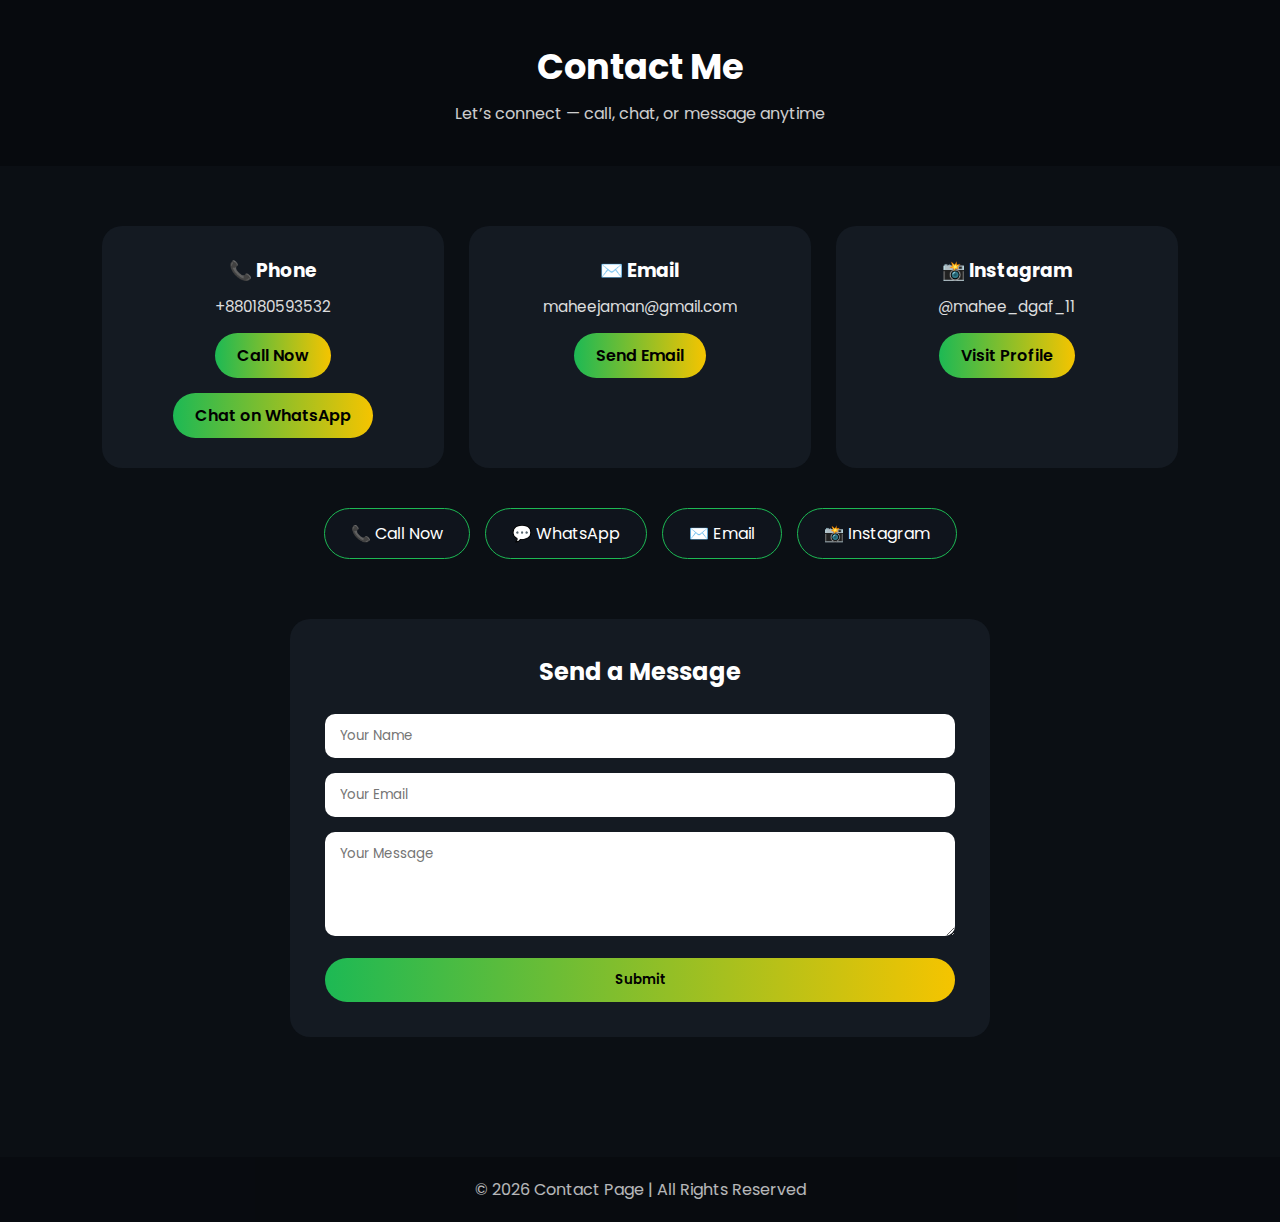
<file: contact.html>
<!DOCTYPE html>
<html lang="en">
<head>
<meta charset="UTF-8">
<meta name="viewport" content="width=device-width, initial-scale=1.0">
<title>Contact Me</title>

<!-- Google Font -->
<link href="https://fonts.googleapis.com/css2?family=Poppins:wght@300;400;600;700&display=swap" rel="stylesheet">

<style>
/* =====================
   GLOBAL STYLES
===================== */
*{
    margin:0;
    padding:0;
    box-sizing:border-box;
    font-family:'Poppins',sans-serif;
}
body{
    background:#0b0f14;
    color:#fff;
}
html{
    scroll-behavior:smooth;
}

/* =====================
   VARIABLES
===================== */
:root{
    --primary:#1db954;
    --secondary:#f5c400;
    --card:#141a22;
}

/* =====================
   HEADER
===================== */
header{
    text-align:center;
    padding:40px 20px;
    background:#070a0e;
}
header h1{
    font-size:2.2rem;
}
header p{
    opacity:.8;
    margin-top:8px;
}

/* =====================
   SECTIONS
===================== */
.section{
    padding:60px 8%;
}

/* =====================
   CONTACT CARDS
===================== */
.cards{
    display:grid;
    grid-template-columns:repeat(auto-fit,minmax(260px,1fr));
    gap:25px;
}
.card{
    background:var(--card);
    padding:30px;
    border-radius:20px;
    text-align:center;
    transition:.4s;
    animation:fadeUp .8s ease;
}
.card:hover{
    transform:translateY(-8px);
    box-shadow:0 0 25px rgba(29,185,84,.5);
}
.card h3{
    margin-bottom:10px;
}
.card p{
    font-size:.95rem;
    opacity:.85;
}
.card a{
    display:inline-block;
    margin-top:15px;
    text-decoration:none;
    padding:10px 22px;
    border-radius:25px;
    background:linear-gradient(90deg,var(--primary),var(--secondary));
    color:#000;
    font-weight:600;
    transition:.3s;
}
.card a:hover{
    box-shadow:0 0 15px rgba(245,196,0,.7);
}

/* =====================
   QUICK ACTIONS
===================== */
.quick-actions{
    display:flex;
    gap:15px;
    flex-wrap:wrap;
    justify-content:center;
    margin-top:40px;
}
.quick-actions a{
    text-decoration:none;
    padding:12px 26px;
    border-radius:30px;
    background:#0f141c;
    border:1px solid var(--primary);
    color:#fff;
    transition:.3s;
}
.quick-actions a:hover{
    background:var(--primary);
    color:#000;
    box-shadow:0 0 20px rgba(29,185,84,.6);
}

/* =====================
   CONTACT FORM
===================== */
.form-box{
    max-width:700px;
    margin:60px auto 0;
    background:var(--card);
    padding:35px;
    border-radius:20px;
    animation:fadeUp 1s ease;
}
.form-box h2{
    text-align:center;
    margin-bottom:25px;
}
.form-box input,
.form-box textarea{
    width:100%;
    padding:12px 15px;
    margin-bottom:15px;
    border:none;
    border-radius:10px;
    outline:none;
}
.form-box button{
    width:100%;
    padding:12px;
    border:none;
    border-radius:25px;
    background:linear-gradient(90deg,var(--primary),var(--secondary));
    font-weight:600;
    cursor:pointer;
    transition:.3s;
}
.form-box button:hover{
    box-shadow:0 0 20px rgba(29,185,84,.7);
}

/* =====================
   FOOTER
===================== */
footer{
    text-align:center;
    padding:20px;
    background:#070a0e;
    opacity:.7;
    margin-top:60px;
}

/* =====================
   ANIMATION
===================== */
@keyframes fadeUp{
    from{opacity:0; transform:translateY(30px);}
    to{opacity:1; transform:translateY(0);}
}

/* =====================
   RESPONSIVE
===================== */
@media(max-width:600px){
    header h1{font-size:1.8rem;}
}
</style>
</head>

<body>

<!-- ================= HEADER ================= -->
<header>
    <h1>Contact Me</h1>
    <p>Let’s connect — call, chat, or message anytime</p>
</header>

<!-- ================= CONTACT CARDS ================= -->
<section class="section">
    <div class="cards">

        <!-- PHONE CARD -->
        <div class="card">
            <h3>📞 Phone</h3>
            <p>+880180593532</p>
            <a href="tel:+880180593532">Call Now</a>
            <br>
            <a href="https://wa.me/880180593532" target="_blank">Chat on WhatsApp</a>
        </div>

        <!-- EMAIL CARD -->
        <div class="card">
            <h3>✉️ Email</h3>
            <p>maheejaman@gmail.com</p>
            <a href="mailto:maheejaman@gmail.com">Send Email</a>
        </div>

        <!-- INSTAGRAM CARD -->
        <div class="card">
            <h3>📸 Instagram</h3>
            <p>@mahee_dgaf_11</p>
            <a href="https://www.instagram.com/mahee_dgaf_11?igsh=bWdzbmU5MXhma2tu" target="_blank">
                Visit Profile
            </a>
        </div>

    </div>

    <!-- QUICK ACTIONS -->
    <div class="quick-actions">
        <a href="tel:+880180593532">📞 Call Now</a>
        <a href="https://wa.me/880180593532" target="_blank">💬 WhatsApp</a>
        <a href="mailto:maheejaman@gmail.com">✉️ Email</a>
        <a href="https://www.instagram.com/mahee_dgaf_11?igsh=bWdzbmU5MXhma2tu" target="_blank">
            📸 Instagram
        </a>
    </div>

    <!-- CONTACT FORM -->
    <div class="form-box">
        <h2>Send a Message</h2>
        <input type="text" placeholder="Your Name">
        <input type="email" placeholder="Your Email">
        <textarea rows="4" placeholder="Your Message"></textarea>
        <button onclick="submitForm()">Submit</button>
    </div>
</section>

<footer>
    © 2026 Contact Page | All Rights Reserved
</footer>

<script>
function submitForm(){
    alert("Message submitted! (Demo only)");
}
</script>

</body>
</html>
</file>
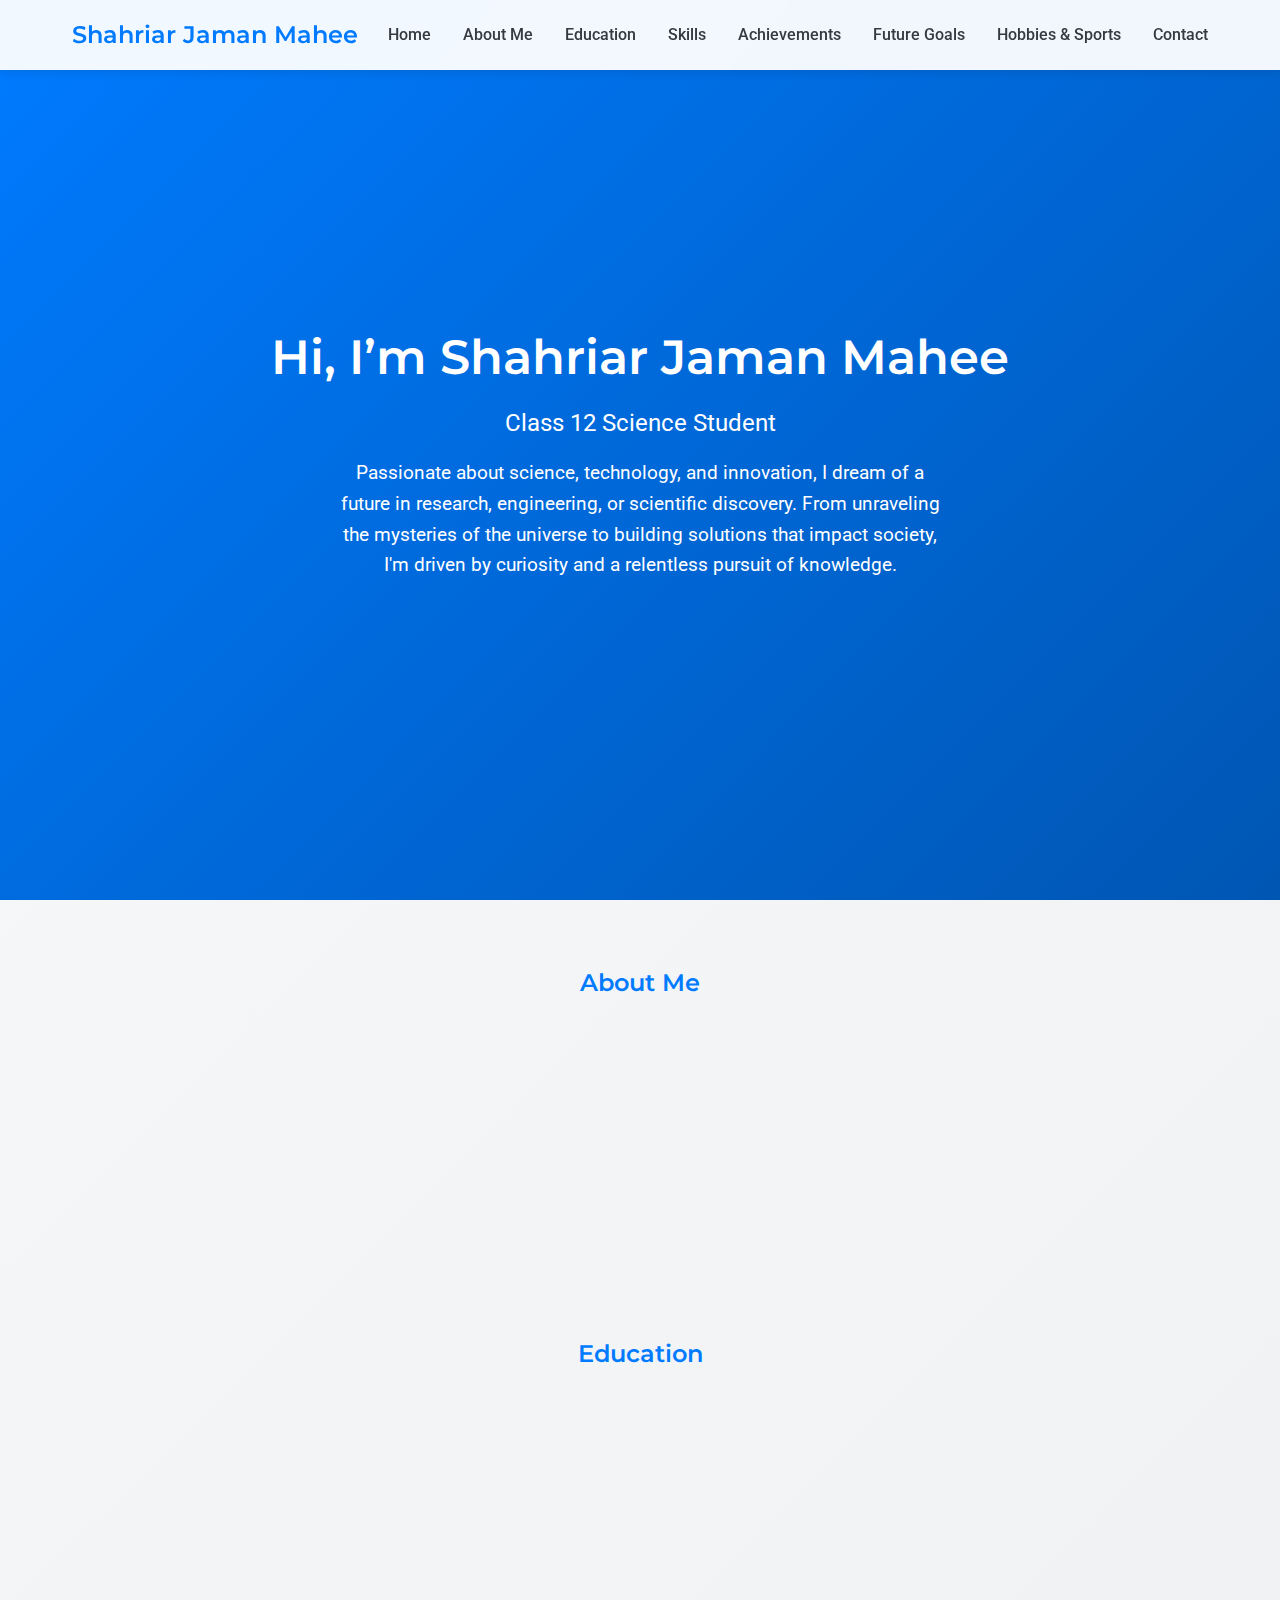
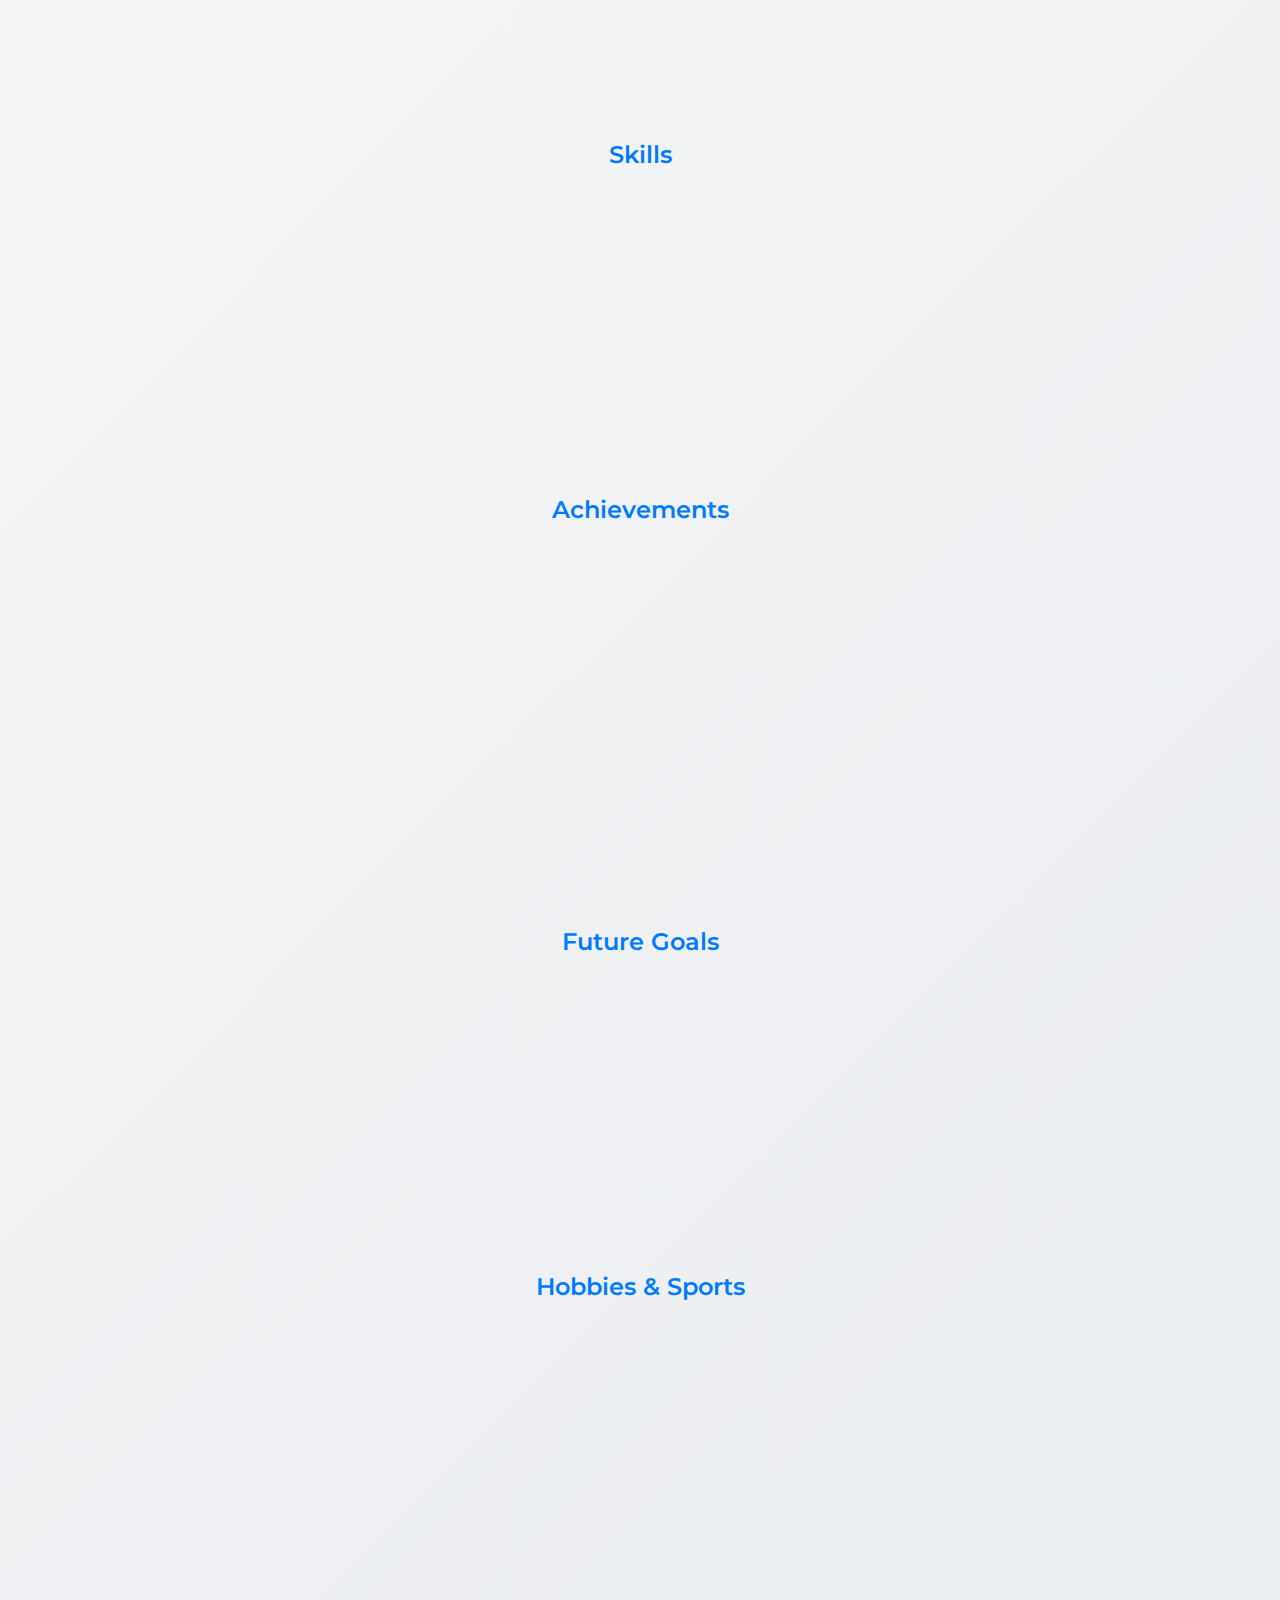
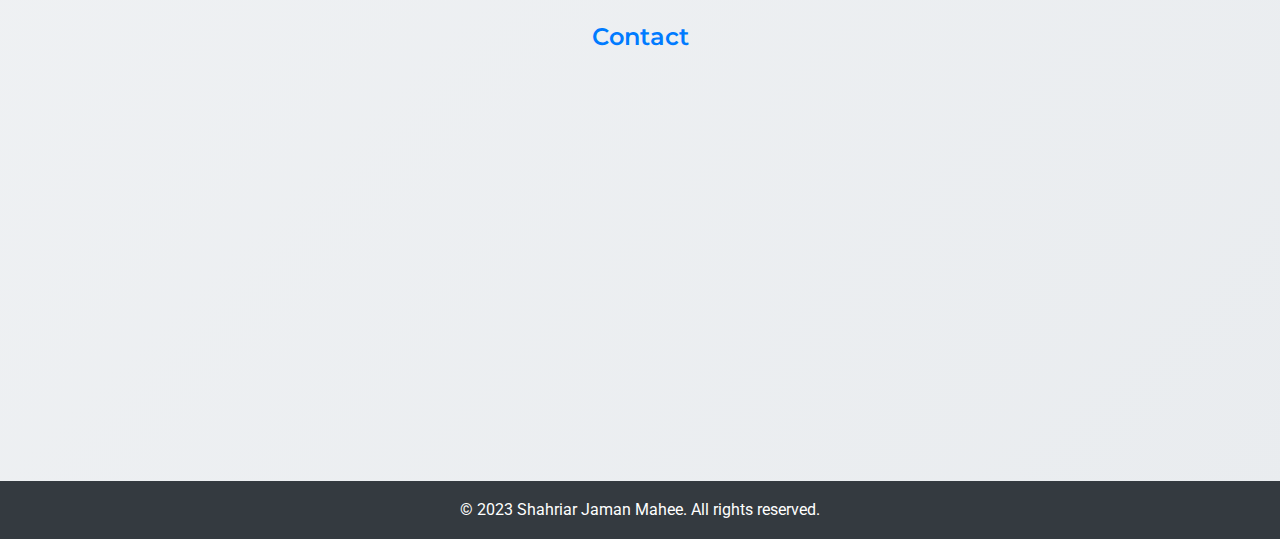
<file: mahee.html>
<!DOCTYPE html>
<html lang="en">
<head>
    <meta charset="UTF-8">
    <meta name="viewport" content="width=device-width, initial-scale=1.0">
    <title>Shahriar Jaman Mahee - Portfolio</title>
    <link rel="stylesheet" href="style.css">
    <link href="https://fonts.googleapis.com/css2?family=Roboto:wght@300;400;500&family=Montserrat:wght@400;600;700&display=swap" rel="stylesheet">
    <link rel="stylesheet" href="https://cdnjs.cloudflare.com/ajax/libs/font-awesome/6.0.0-beta3/css/all.min.css">
</head>
<body>
    <header>
        <nav id="navbar">
            <div class="nav-container">
                <h1 class="logo">Shahriar Jaman Mahee</h1>
                <ul class="nav-links">
                    <li><a href="#home">Home</a></li>
                    <li><a href="#about">About Me</a></li>
                    <li><a href="#education">Education</a></li>
                    <li><a href="#skills">Skills</a></li>
                    <li><a href="#achievements">Achievements</a></li>
                    <li><a href="#goals">Future Goals</a></li>
                    <li><a href="#hobbies">Hobbies & Sports</a></li>
                    <li><a href="#contact">Contact</a></li>
                </ul>
                <div class="hamburger">
                    <span></span>
                    <span></span>
                    <span></span>
                </div>
            </div>
        </nav>
    </header>

    <main>
        <section id="home" class="hero">
            <div class="hero-content">
                <h1>Hi, I’m Shahriar Jaman Mahee</h1>
                <p class="subtitle">Class 12 Science Student</p>
                <p class="intro">Passionate about science, technology, and innovation, I dream of a future in research, engineering, or scientific discovery. From unraveling the mysteries of the universe to building solutions that impact society, I'm driven by curiosity and a relentless pursuit of knowledge.</p>
            </div>
        </section>

        <section id="about" class="section">
            <div class="container">
                <h2>About Me</h2>
                <div class="card">
                    <p>As a dedicated Class 12 Science student from Bangladesh, I have a strong foundation in Physics, Chemistry, Biology, Mathematics, and Technology. My interests extend beyond academics to sports like Football and Cricket, which have taught me discipline, leadership, and teamwork. I aspire to become a scientist, engineer, or researcher, contributing to advancements that benefit Bangladesh and the world.</p>
                </div>
            </div>
        </section>

        <section id="education" class="section">
            <div class="container">
                <h2>Education</h2>
                <div class="card">
                    <h3>Higher Secondary Certificate (HSC)</h3>
                    <p><strong>Group:</strong> Science</p>
                    <p><strong>College:</strong> [Your College Name]</p>
                    <p><strong>Subjects:</strong> Physics, Chemistry, Higher Math, Biology</p>
                </div>
            </div>
        </section>

        <section id="skills" class="section">
            <div class="container">
                <h2>Skills</h2>
                <div class="skills-grid">
                    <div class="skill-card">Problem Solving</div>
                    <div class="skill-card">Analytical Thinking</div>
                    <div class="skill-card">Scientific Thinking</div>
                    <div class="skill-card">Basic Computer Skills</div>
                    <div class="skill-card">Laboratory Skills</div>
                    <div class="skill-card">Teamwork and Leadership</div>
                    <div class="skill-card">Time Management</div>
                </div>
            </div>
        </section>

        <section id="achievements" class="section">
            <div class="container">
                <h2>Achievements</h2>
                <div class="achievements-grid">
                    <div class="card">
                        <h3>Strong Academic Performance</h3>
                        <p>Maintained top grades in Science subjects.</p>
                    </div>
                    <div class="card">
                        <h3>Science Fair Participation</h3>
                        <p>Presented innovative projects on renewable energy.</p>
                    </div>
                    <div class="card">
                        <h3>Olympiad Competitions</h3>
                        <p>Awarded in Physics and Math Olympiads.</p>
                    </div>
                    <div class="card">
                        <h3>Sports Tournaments</h3>
                        <p>Captain of school football and cricket teams.</p>
                    </div>
                </div>
            </div>
        </section>

        <section id="goals" class="section">
            <div class="container">
                <h2>Future Goals</h2>
                <div class="card">
                    <p>My goal is to study science at a top university, pursuing a career as a scientist, engineer, or researcher. I aim to leverage science and technology to address societal challenges in Bangladesh, from healthcare innovations to sustainable development.</p>
                </div>
            </div>
        </section>

        <section id="hobbies" class="section">
            <div class="container">
                <h2>Hobbies & Sports</h2>
                <div class="hobbies-grid">
                    <div class="card">
                        <h3>Football Passion</h3>
                        <p>Playing football enhances my fitness, focus, and teamwork skills.</p>
                    </div>
                    <div class="card">
                        <h3>Cricket Passion</h3>
                        <p>Cricket builds discipline and strategic thinking on and off the field.</p>
                    </div>
                </div>
            </div>
        </section>

        <section id="contact" class="section">
            <div class="container">
                <h2>Contact</h2>
                <div class="contact-grid">
                    <div class="card">
                        <h3>Get in Touch</h3>
                        <p>Email: [your.email@example.com]</p>
                        <div class="social-icons">
                            <a href="#" aria-label="LinkedIn"><i class="fab fa-linkedin"></i></a>
                            <a href="#" aria-label="GitHub"><i class="fab fa-github"></i></a>
                            <a href="#" aria-label="Facebook"><i class="fab fa-facebook"></i></a>
                        </div>
                    </div>
                    <div class="card">
                        <form id="contact-form">
                            <input type="text" placeholder="Your Name" required>
                            <input type="email" placeholder="Your Email" required>
                            <textarea placeholder="Your Message" required></textarea>
                            <button type="submit">Send Message</button>
                        </form>
                    </div>
                </div>
            </div>
        </section>
    </main>

    <footer>
        <p>&copy; 2023 Shahriar Jaman Mahee. All rights reserved.</p>
    </footer>

    <script src="script.js"></script>
</body>
</html>
</file>
<file: style.css>
/* Reset and Base Styles */
* {
    margin: 0;
    padding: 0;
    box-sizing: border-box;
}

body {
    font-family: 'Roboto', sans-serif;
    line-height: 1.6;
    color: #343a40;
    background: linear-gradient(135deg, #f8f9fa 0%, #e9ecef 100%);
    overflow-x: hidden;
}

h1, h2, h3 {
    font-family: 'Montserrat', sans-serif;
    font-weight: 600;
}

/* Header and Navigation */
header {
    position: fixed;
    top: 0;
    width: 100%;
    background: rgba(255, 255, 255, 0.95);
    backdrop-filter: blur(10px);
    z-index: 1000;
    box-shadow: 0 2px 10px rgba(0, 0, 0, 0.1);
}

.nav-container {
    max-width: 1200px;
    margin: 0 auto;
    display: flex;
    justify-content: space-between;
    align-items: center;
    padding: 1rem 2rem;
}

.logo {
    font-size: 1.5rem;
    color: #007bff;
}

.nav-links {
    list-style: none;
    display: flex;
    gap: 2rem;
}

.nav-links a {
    text-decoration: none;
    color: #343a40;
    font-weight: 500;
    transition: color 0.3s;
}

.nav-links a:hover {
    color: #007bff;
}

.hamburger {
    display: none;
    flex-direction: column;
    cursor: pointer;
}

.hamburger span {
    width: 25px;
    height: 3px;
    background: #343a40;
    margin: 3px 0;
    transition: 0.3s;
}

/* Hero Section */
.hero {
    height: 100vh;
    display: flex;
    align-items: center;
    justify-content: center;
    background: linear-gradient(135deg, #007bff 0%, #0056b3 100%);
    color: white;
    text-align: center;
    padding: 2rem;
}

.hero-content h1 {
    font-size: 3rem;
    margin-bottom: 0.5rem;
}

.subtitle {
    font-size: 1.5rem;
    margin-bottom: 1rem;
}

.intro {
    max-width: 600px;
    font-size: 1.2rem;
    margin: 0 auto;
}

/* Sections */
.section {
    padding: 4rem 2rem;
    max-width: 1200px;
    margin: 0 auto;
}

.section h2 {
    text-align: center;
    margin-bottom: 2rem;
    color: #007bff;
}

.card {
    background: white;
    padding: 2rem;
    border-radius: 10px;
    box-shadow: 0 4px 20px rgba(0, 0, 0, 0.1);
    margin-bottom: 2rem;
    transition: transform 0.3s, box-shadow 0.3s;
}

.card:hover {
    transform: translateY(-5px);
    box-shadow: 0 8px 30px rgba(0, 0, 0, 0.15);
}

/* Skills Grid */
.skills-grid {
    display: grid;
    grid-template-columns: repeat(auto-fit, minmax(200px, 1fr));
    gap: 1rem;
}

.skill-card {
    background: linear-gradient(135deg, #28a745 0%, #20c997 100%);
    color: white;
    padding: 1rem;
    border-radius: 10px;
    text-align: center;
    font-weight: 500;
    transition: transform 0.3s;
}

.skill-card:hover {
    transform: scale(1.05);
}

/* Achievements and Hobbies Grid */
.achievements-grid, .hobbies-grid {
    display: grid;
    grid-template-columns: repeat(auto-fit, minmax(250px, 1fr));
    gap: 2rem;
}

/* Contact */
.contact-grid {
    display: grid;
    grid-template-columns: 1fr 1fr;
    gap: 2rem;
}

.social-icons a {
    margin: 0 0.5rem;
    color: #007bff;
    font-size: 1.5rem;
    transition: color 0.3s;
}

.social-icons a:hover {
    color: #0056b3;
}

#contact-form input, #contact-form textarea {
    width: 100%;
    padding: 0.75rem;
    margin-bottom: 1rem;
    border: 1px solid #ddd;
    border-radius: 5px;
    font-family: 'Roboto', sans-serif;
}

#contact-form button {
    background: #007bff;
    color: white;
    padding: 0.75rem 1.5rem;
    border: none;
    border-radius: 5px;
    cursor: pointer;
    transition: background 0.3s;
}

#contact-form button:hover {
    background: #0056b3;
}

/* Footer */
footer {
    text-align: center;
    padding: 1rem;
    background: #343a40;
    color: white;
}

/* Responsive Design */
@media (max-width: 768px) {
    .nav-links {
        display: none;
        flex-direction: column;
        position: absolute;
        top: 100%;
        left: 0;
        width: 100%;
        background: white;
        padding: 1rem;
        box-shadow: 0 2px 10px rgba(0, 0, 0, 0.1);
    }

    .nav-links.active {
        display: flex;
    }

    .hamburger {
        display: flex;
    }

    .hero-content h1 {
        font-size: 2rem;
    }

    .contact-grid {
        grid-template-columns: 1fr;
    }

    .skills-grid, .achievements-grid, .hobbies-grid {
        grid-template-columns: 1fr;
    }
}

@media (min-width: 769px) and (max-width: 1024px) {
    .hero-content h1 {
        font-size: 2.5rem;
    }
}

/* Animations */
.fade-in {
    opacity: 0;
    transform: translateY(20px);
    transition: opacity 0.6s, transform 0.6s;
}

.fade-in.visible {
    opacity: 1;
    transform: translateY(0);
}
</file>
